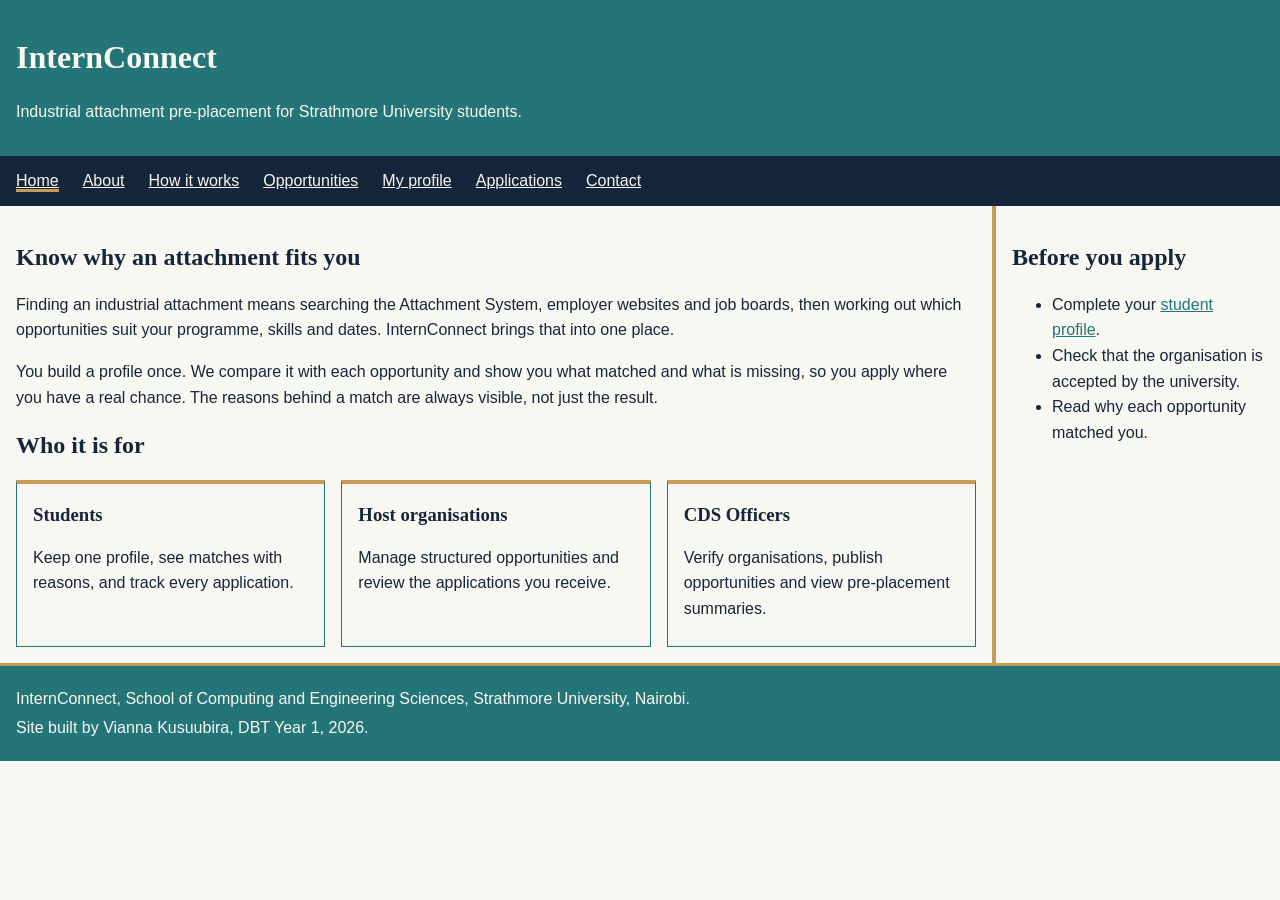
<file: index.html>
<!DOCTYPE html>
<html lang="en">
<head>
  <meta charset="utf-8">
  <meta name="viewport" content="width=device-width, initial-scale=1">
  <title>InternConnect - InternConnect</title>
  <link rel="stylesheet" href="css/style.css">
</head>
<body>
  <header>
    <h1>InternConnect</h1>
    <p>Industrial attachment pre-placement for Strathmore University students.</p>
  </header>
  <nav>
    <ul>
      <li><a href="index.html" aria-current="page">Home</a></li>
      <li><a href="about.html">About</a></li>
      <li><a href="how-it-works.html">How it works</a></li>
      <li><a href="opportunities.html">Opportunities</a></li>
      <li><a href="profile.html">My profile</a></li>
      <li><a href="applications.html">Applications</a></li>
      <li><a href="contact.html">Contact</a></li>
    </ul>
  </nav>
  <main>
    <section>
      <h2>Know why an attachment fits you</h2>
      <p>Finding an industrial attachment means searching the Attachment System, employer websites and job boards, then working out which opportunities suit your programme, skills and dates. InternConnect brings that into one place.</p>
      <p>You build a profile once. We compare it with each opportunity and show you what matched and what is missing, so you apply where you have a real chance. The reasons behind a match are always visible, not just the result.</p>
    </section>
    <section>
      <h2>Who it is for</h2>
      <div class="cards">
        <article class="card">
          <h3>Students</h3>
          <p>Keep one profile, see matches with reasons, and track every application.</p>
        </article>
        <article class="card">
          <h3>Host organisations</h3>
          <p>Manage structured opportunities and review the applications you receive.</p>
        </article>
        <article class="card">
          <h3>CDS Officers</h3>
          <p>Verify organisations, publish opportunities and view pre-placement summaries.</p>
        </article>
      </div>
    </section>
  </main>
  <aside>
    <h2>Before you apply</h2>
    <ul>
      <li>Complete your <a href="profile.html">student profile</a>.</li>
      <li>Check that the organisation is accepted by the university.</li>
      <li>Read why each opportunity matched you.</li>
    </ul>
  </aside>
  <footer>
    <p>InternConnect, School of Computing and Engineering Sciences, Strathmore University, Nairobi.</p>
    <p>Site built by Vianna Kusuubira, DBT Year 1, 2026.</p>
  </footer>
</body>
</html>
</file>
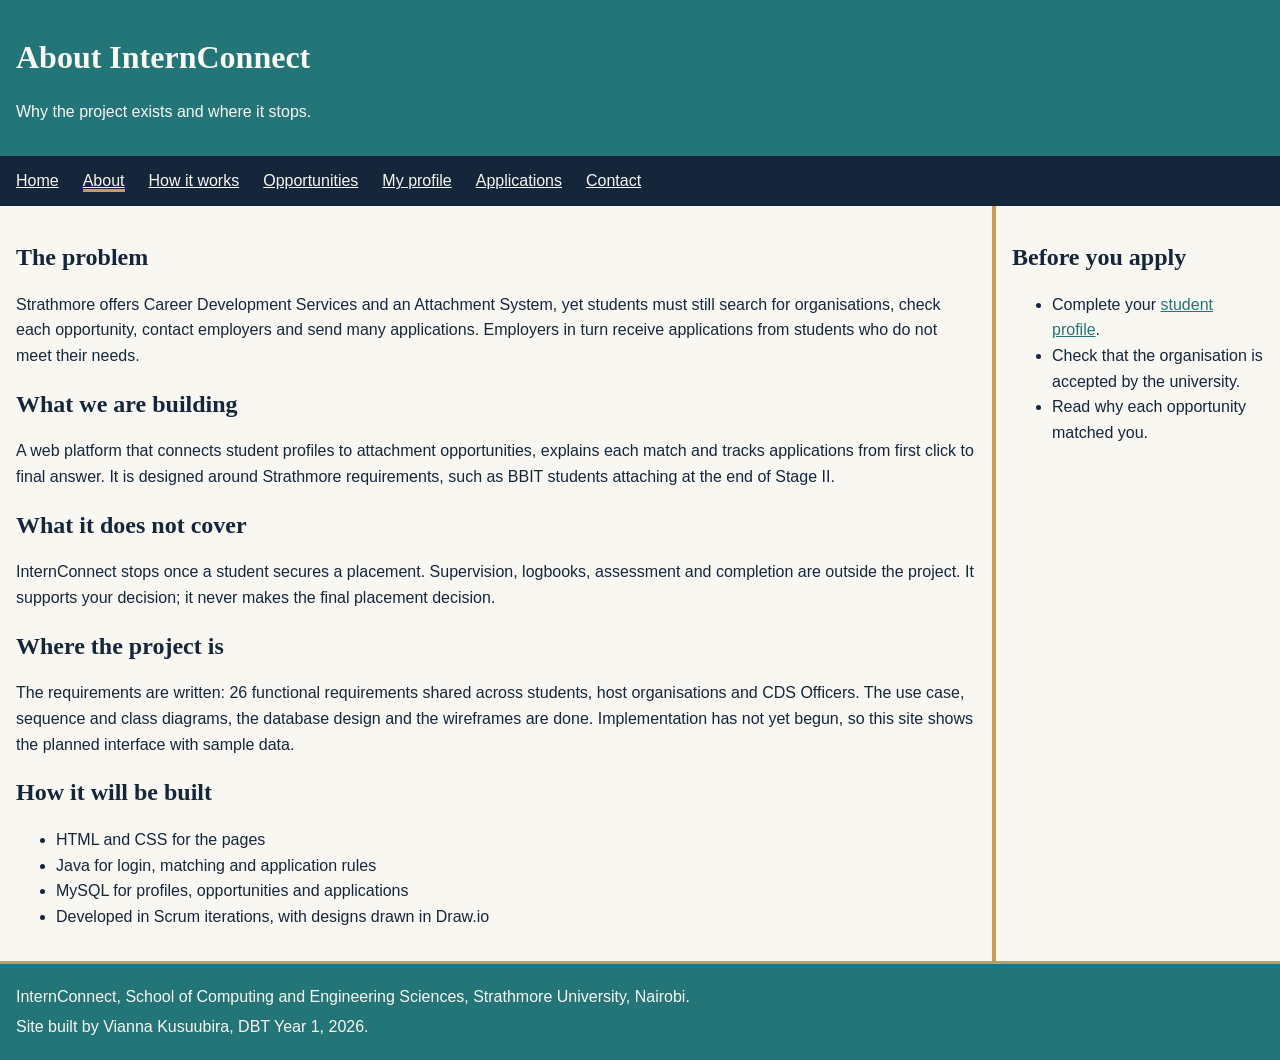
<file: about.html>
<!DOCTYPE html>
<html lang="en">
<head>
  <meta charset="utf-8">
  <meta name="viewport" content="width=device-width, initial-scale=1">
  <title>About InternConnect - InternConnect</title>
  <link rel="stylesheet" href="css/style.css">
</head>
<body>
  <header>
    <h1>About InternConnect</h1>
    <p>Why the project exists and where it stops.</p>
  </header>
  <nav>
    <ul>
      <li><a href="index.html">Home</a></li>
      <li><a href="about.html" aria-current="page">About</a></li>
      <li><a href="how-it-works.html">How it works</a></li>
      <li><a href="opportunities.html">Opportunities</a></li>
      <li><a href="profile.html">My profile</a></li>
      <li><a href="applications.html">Applications</a></li>
      <li><a href="contact.html">Contact</a></li>
    </ul>
  </nav>
  <main>
    <section>
      <h2>The problem</h2>
      <p>Strathmore offers Career Development Services and an Attachment System, yet students must still search for organisations, check each opportunity, contact employers and send many applications. Employers in turn receive applications from students who do not meet their needs.</p>
    </section>
    <section>
      <h2>What we are building</h2>
      <p>A web platform that connects student profiles to attachment opportunities, explains each match and tracks applications from first click to final answer. It is designed around Strathmore requirements, such as BBIT students attaching at the end of Stage II.</p>
    </section>
    <section>
      <h2>What it does not cover</h2>
      <p>InternConnect stops once a student secures a placement. Supervision, logbooks, assessment and completion are outside the project. It supports your decision; it never makes the final placement decision.</p>
    </section>
    <section>
      <h2>Where the project is</h2>
      <p>The requirements are written: 26 functional requirements shared across students, host organisations and CDS Officers. The use case, sequence and class diagrams, the database design and the wireframes are done. Implementation has not yet begun, so this site shows the planned interface with sample data.</p>
    </section>
    <section>
      <h2>How it will be built</h2>
      <ul>
        <li>HTML and CSS for the pages</li>
        <li>Java for login, matching and application rules</li>
        <li>MySQL for profiles, opportunities and applications</li>
        <li>Developed in Scrum iterations, with designs drawn in Draw.io</li>
      </ul>
    </section>
  </main>
  <aside>
    <h2>Before you apply</h2>
    <ul>
      <li>Complete your <a href="profile.html">student profile</a>.</li>
      <li>Check that the organisation is accepted by the university.</li>
      <li>Read why each opportunity matched you.</li>
    </ul>
  </aside>
  <footer>
    <p>InternConnect, School of Computing and Engineering Sciences, Strathmore University, Nairobi.</p>
    <p>Site built by Vianna Kusuubira, DBT Year 1, 2026.</p>
  </footer>
</body>
</html>
</file>
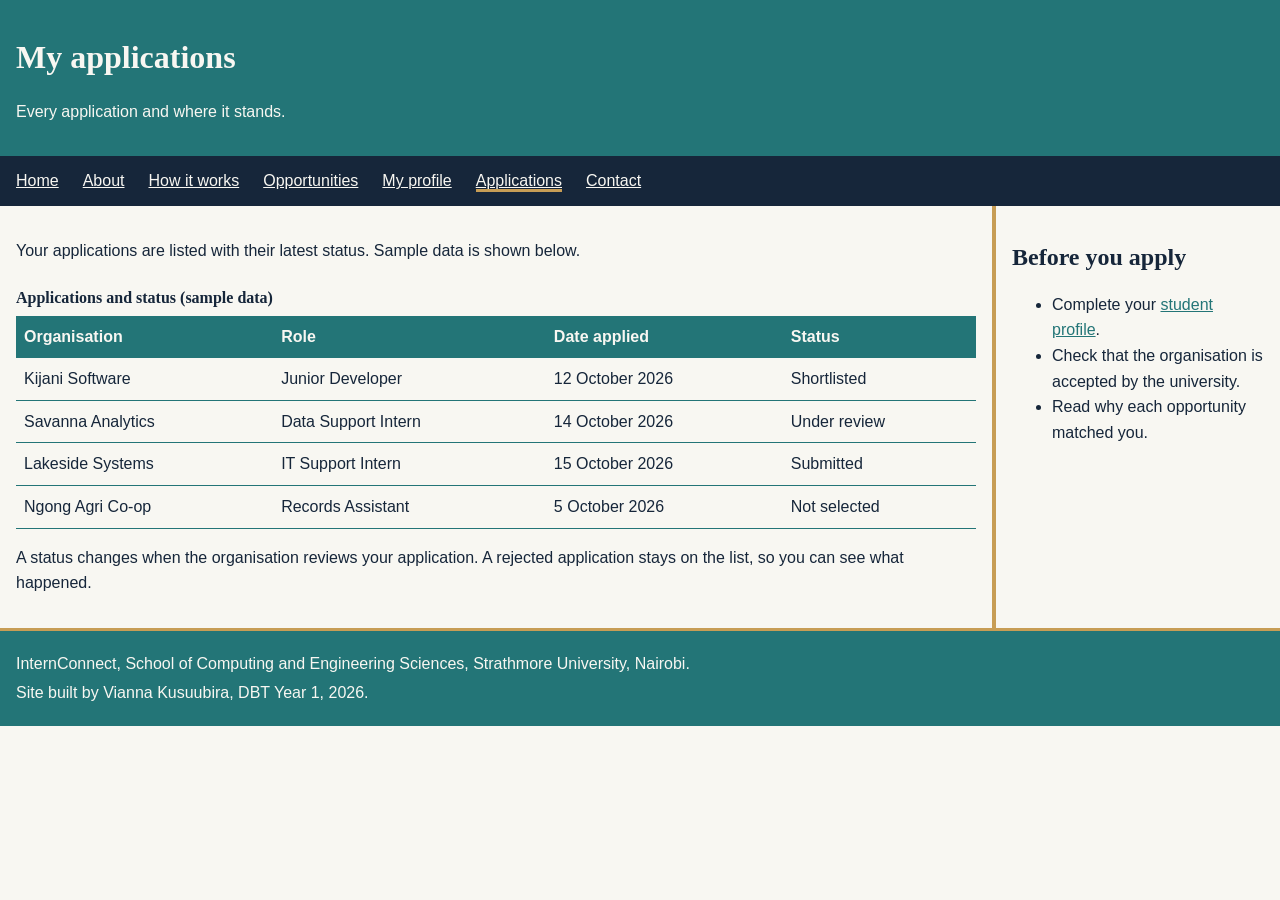
<file: applications.html>
<!DOCTYPE html>
<html lang="en">
<head>
  <meta charset="utf-8">
  <meta name="viewport" content="width=device-width, initial-scale=1">
  <title>My applications - InternConnect</title>
  <link rel="stylesheet" href="css/style.css">
</head>
<body>
  <header>
    <h1>My applications</h1>
    <p>Every application and where it stands.</p>
  </header>
  <nav>
    <ul>
      <li><a href="index.html">Home</a></li>
      <li><a href="about.html">About</a></li>
      <li><a href="how-it-works.html">How it works</a></li>
      <li><a href="opportunities.html">Opportunities</a></li>
      <li><a href="profile.html">My profile</a></li>
      <li><a href="applications.html" aria-current="page">Applications</a></li>
      <li><a href="contact.html">Contact</a></li>
    </ul>
  </nav>
  <main>
    <p>Your applications are listed with their latest status. Sample data is shown below.</p>
    <div class="table-scroll">
      <table>
        <caption>Applications and status (sample data)</caption>
        <thead>
          <tr><th scope="col">Organisation</th><th scope="col">Role</th><th scope="col">Date applied</th><th scope="col">Status</th></tr>
        </thead>
        <tbody>
          <tr><td>Kijani Software</td><td>Junior Developer</td><td>12 October 2026</td><td>Shortlisted</td></tr>
          <tr><td>Savanna Analytics</td><td>Data Support Intern</td><td>14 October 2026</td><td>Under review</td></tr>
          <tr><td>Lakeside Systems</td><td>IT Support Intern</td><td>15 October 2026</td><td>Submitted</td></tr>
          <tr><td>Ngong Agri Co-op</td><td>Records Assistant</td><td>5 October 2026</td><td>Not selected</td></tr>
        </tbody>
      </table>
    </div>
    <p>A status changes when the organisation reviews your application. A rejected application stays on the list, so you can see what happened.</p>
  </main>
  <aside>
    <h2>Before you apply</h2>
    <ul>
      <li>Complete your <a href="profile.html">student profile</a>.</li>
      <li>Check that the organisation is accepted by the university.</li>
      <li>Read why each opportunity matched you.</li>
    </ul>
  </aside>
  <footer>
    <p>InternConnect, School of Computing and Engineering Sciences, Strathmore University, Nairobi.</p>
    <p>Site built by Vianna Kusuubira, DBT Year 1, 2026.</p>
  </footer>
</body>
</html>
</file>
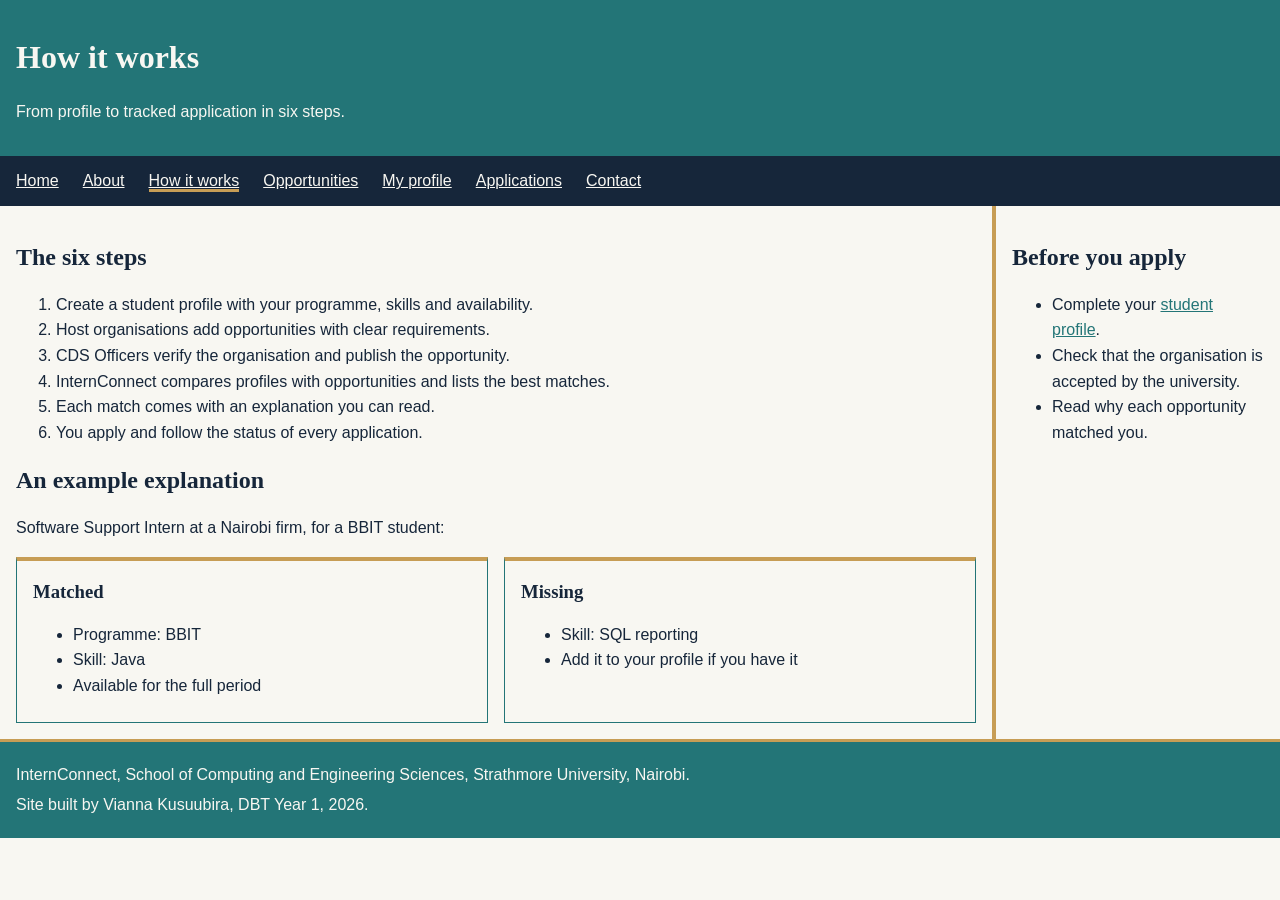
<file: how-it-works.html>
<!DOCTYPE html>
<html lang="en">
<head>
  <meta charset="utf-8">
  <meta name="viewport" content="width=device-width, initial-scale=1">
  <title>How it works - InternConnect</title>
  <link rel="stylesheet" href="css/style.css">
</head>
<body>
  <header>
    <h1>How it works</h1>
    <p>From profile to tracked application in six steps.</p>
  </header>
  <nav>
    <ul>
      <li><a href="index.html">Home</a></li>
      <li><a href="about.html">About</a></li>
      <li><a href="how-it-works.html" aria-current="page">How it works</a></li>
      <li><a href="opportunities.html">Opportunities</a></li>
      <li><a href="profile.html">My profile</a></li>
      <li><a href="applications.html">Applications</a></li>
      <li><a href="contact.html">Contact</a></li>
    </ul>
  </nav>
  <main>
    <section>
      <h2>The six steps</h2>
      <ol>
        <li>Create a student profile with your programme, skills and availability.</li>
        <li>Host organisations add opportunities with clear requirements.</li>
        <li>CDS Officers verify the organisation and publish the opportunity.</li>
        <li>InternConnect compares profiles with opportunities and lists the best matches.</li>
        <li>Each match comes with an explanation you can read.</li>
        <li>You apply and follow the status of every application.</li>
      </ol>
    </section>
    <section>
      <h2>An example explanation</h2>
      <p>Software Support Intern at a Nairobi firm, for a BBIT student:</p>
      <div class="cards">
        <article class="card">
          <h3>Matched</h3>
          <ul>
            <li>Programme: BBIT</li>
            <li>Skill: Java</li>
            <li>Available for the full period</li>
          </ul>
        </article>
        <article class="card">
          <h3>Missing</h3>
          <ul>
            <li>Skill: SQL reporting</li>
            <li>Add it to your profile if you have it</li>
          </ul>
        </article>
      </div>
    </section>
  </main>
  <aside>
    <h2>Before you apply</h2>
    <ul>
      <li>Complete your <a href="profile.html">student profile</a>.</li>
      <li>Check that the organisation is accepted by the university.</li>
      <li>Read why each opportunity matched you.</li>
    </ul>
  </aside>
  <footer>
    <p>InternConnect, School of Computing and Engineering Sciences, Strathmore University, Nairobi.</p>
    <p>Site built by Vianna Kusuubira, DBT Year 1, 2026.</p>
  </footer>
</body>
</html>
</file>
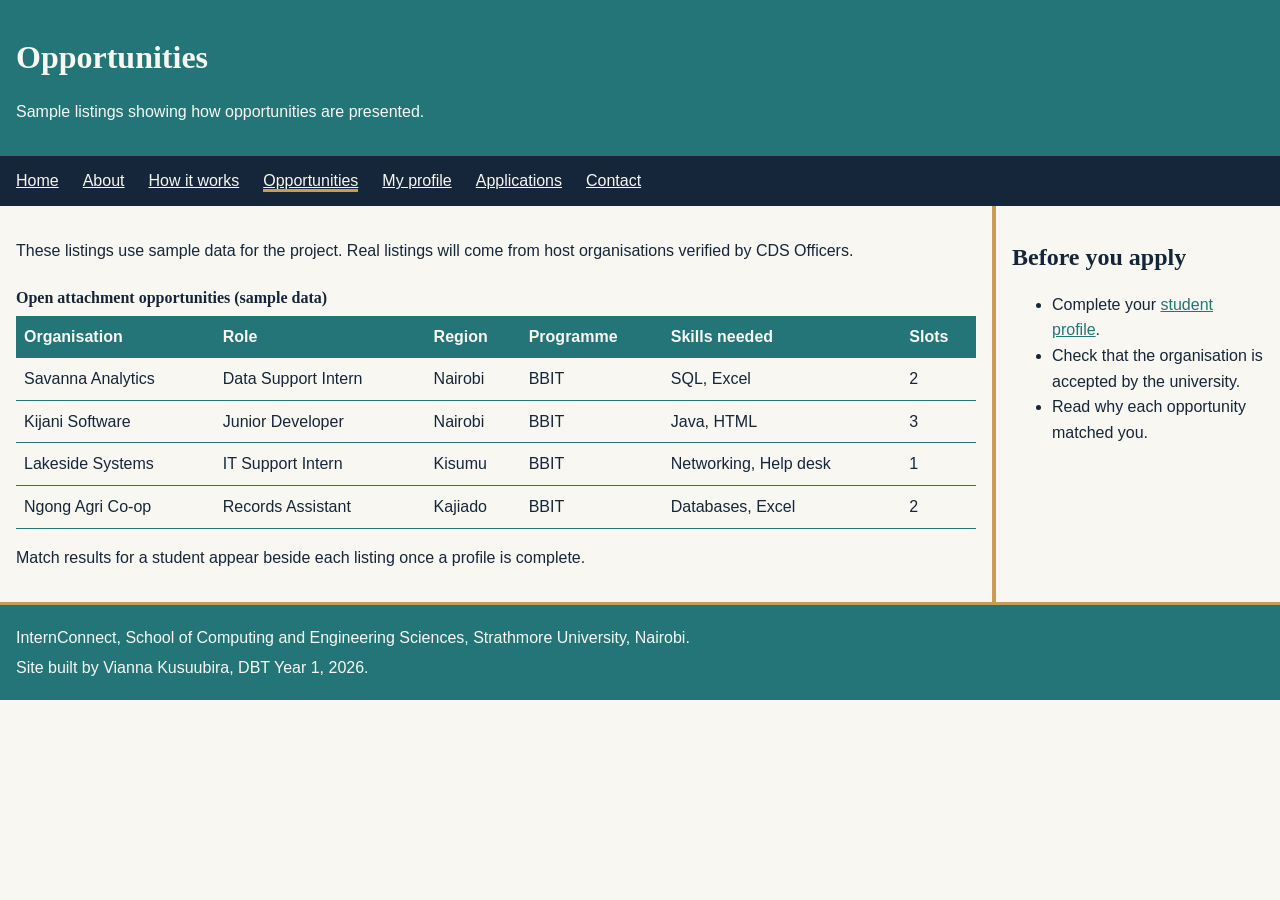
<file: opportunities.html>
<!DOCTYPE html>
<html lang="en">
<head>
  <meta charset="utf-8">
  <meta name="viewport" content="width=device-width, initial-scale=1">
  <title>Opportunities - InternConnect</title>
  <link rel="stylesheet" href="css/style.css">
</head>
<body>
  <header>
    <h1>Opportunities</h1>
    <p>Sample listings showing how opportunities are presented.</p>
  </header>
  <nav>
    <ul>
      <li><a href="index.html">Home</a></li>
      <li><a href="about.html">About</a></li>
      <li><a href="how-it-works.html">How it works</a></li>
      <li><a href="opportunities.html" aria-current="page">Opportunities</a></li>
      <li><a href="profile.html">My profile</a></li>
      <li><a href="applications.html">Applications</a></li>
      <li><a href="contact.html">Contact</a></li>
    </ul>
  </nav>
  <main>
    <p>These listings use sample data for the project. Real listings will come from host organisations verified by CDS Officers.</p>
    <div class="table-scroll">
      <table>
        <caption>Open attachment opportunities (sample data)</caption>
        <thead>
          <tr><th scope="col">Organisation</th><th scope="col">Role</th><th scope="col">Region</th><th scope="col">Programme</th><th scope="col">Skills needed</th><th scope="col">Slots</th></tr>
        </thead>
        <tbody>
          <tr><td>Savanna Analytics</td><td>Data Support Intern</td><td>Nairobi</td><td>BBIT</td><td>SQL, Excel</td><td>2</td></tr>
          <tr><td>Kijani Software</td><td>Junior Developer</td><td>Nairobi</td><td>BBIT</td><td>Java, HTML</td><td>3</td></tr>
          <tr><td>Lakeside Systems</td><td>IT Support Intern</td><td>Kisumu</td><td>BBIT</td><td>Networking, Help desk</td><td>1</td></tr>
          <tr><td>Ngong Agri Co-op</td><td>Records Assistant</td><td>Kajiado</td><td>BBIT</td><td>Databases, Excel</td><td>2</td></tr>
        </tbody>
      </table>
    </div>
    <p>Match results for a student appear beside each listing once a profile is complete.</p>
  </main>
  <aside>
    <h2>Before you apply</h2>
    <ul>
      <li>Complete your <a href="profile.html">student profile</a>.</li>
      <li>Check that the organisation is accepted by the university.</li>
      <li>Read why each opportunity matched you.</li>
    </ul>
  </aside>
  <footer>
    <p>InternConnect, School of Computing and Engineering Sciences, Strathmore University, Nairobi.</p>
    <p>Site built by Vianna Kusuubira, DBT Year 1, 2026.</p>
  </footer>
</body>
</html>
</file>
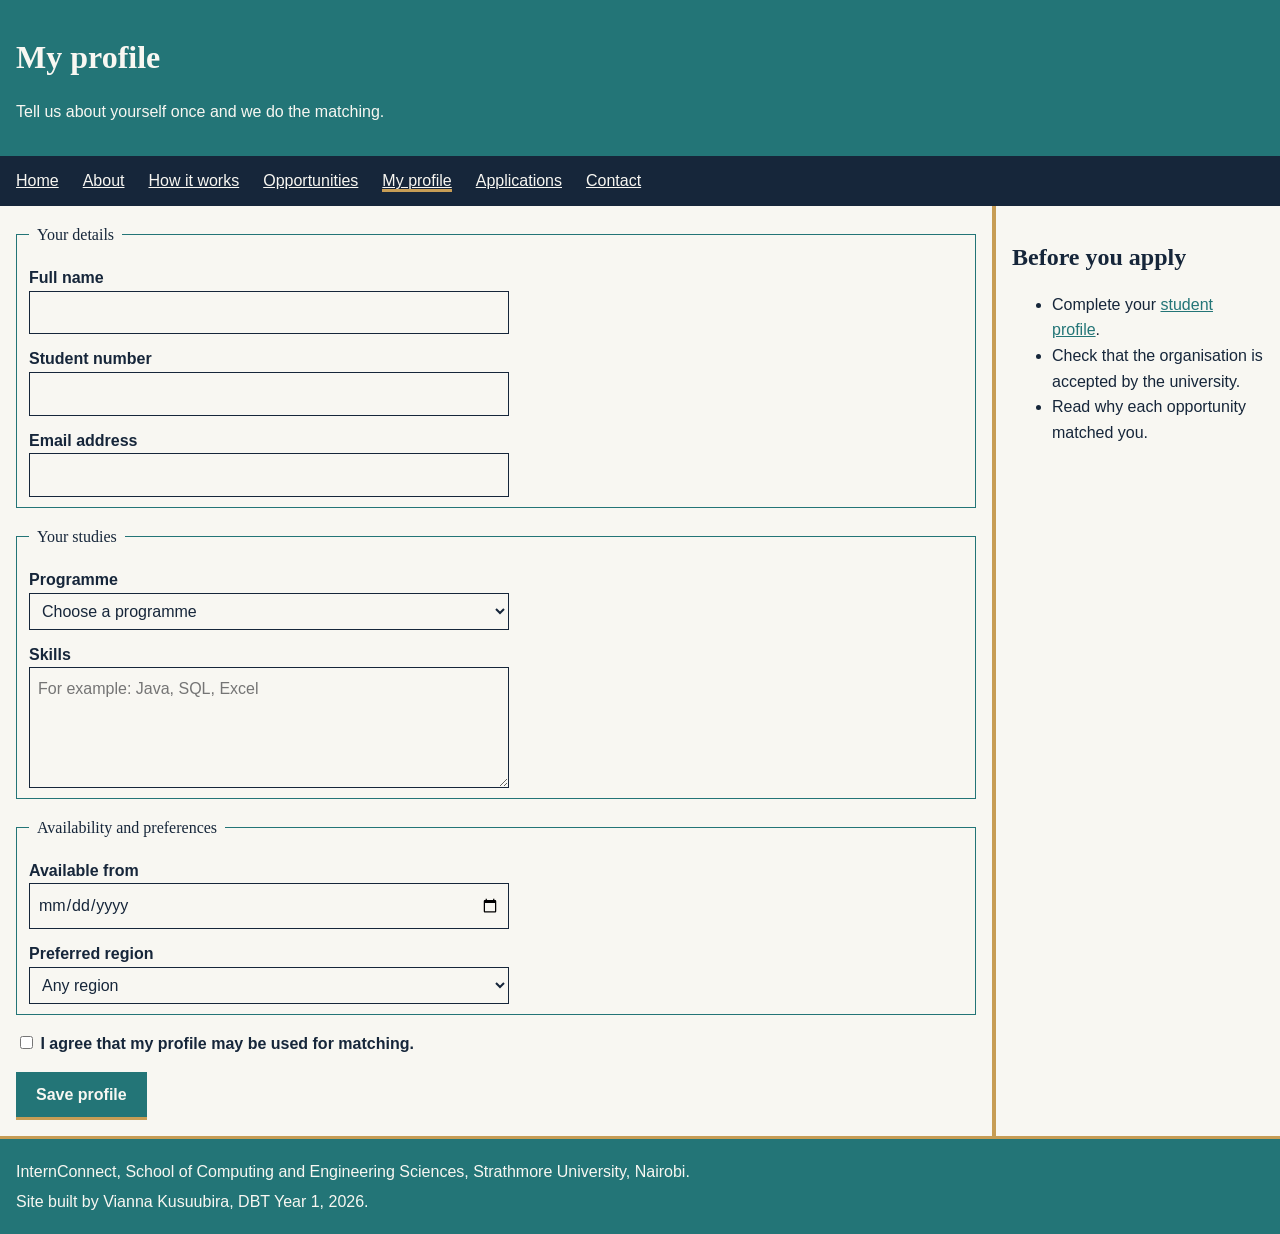
<file: profile.html>
<!DOCTYPE html>
<html lang="en">
<head>
  <meta charset="utf-8">
  <meta name="viewport" content="width=device-width, initial-scale=1">
  <title>My profile - InternConnect</title>
  <link rel="stylesheet" href="css/style.css">
</head>
<body>
  <header>
    <h1>My profile</h1>
    <p>Tell us about yourself once and we do the matching.</p>
  </header>
  <nav>
    <ul>
      <li><a href="index.html">Home</a></li>
      <li><a href="about.html">About</a></li>
      <li><a href="how-it-works.html">How it works</a></li>
      <li><a href="opportunities.html">Opportunities</a></li>
      <li><a href="profile.html" aria-current="page">My profile</a></li>
      <li><a href="applications.html">Applications</a></li>
      <li><a href="contact.html">Contact</a></li>
    </ul>
  </nav>
  <main>
    <form action="#" method="post">
      <fieldset>
        <legend>Your details</legend>
        <label for="full-name">Full name</label>
        <input type="text" id="full-name" name="full_name" required>
        <label for="student-no">Student number</label>
        <input type="text" id="student-no" name="student_no" required>
        <label for="email">Email address</label>
        <input type="email" id="email" name="email" required>
      </fieldset>
      <fieldset>
        <legend>Your studies</legend>
        <label for="programme">Programme</label>
        <select id="programme" name="programme" required>
          <option value="">Choose a programme</option>
          <option value="bbit">Bachelor of Business Information Technology</option>
          <option value="other">Other programme</option>
        </select>
        <label for="skills">Skills</label>
        <textarea id="skills" name="skills" rows="4" placeholder="For example: Java, SQL, Excel"></textarea>
      </fieldset>
      <fieldset>
        <legend>Availability and preferences</legend>
        <label for="start">Available from</label>
        <input type="date" id="start" name="start" required>
        <label for="region">Preferred region</label>
        <select id="region" name="region">
          <option value="">Any region</option>
          <option value="nairobi">Nairobi</option>
          <option value="kajiado">Kajiado</option>
          <option value="kisumu">Kisumu</option>
        </select>
      </fieldset>
      <label for="consent">
        <input type="checkbox" id="consent" name="consent" required>
        I agree that my profile may be used for matching.
      </label>
      <button type="submit">Save profile</button>
    </form>
  </main>
  <aside>
    <h2>Before you apply</h2>
    <ul>
      <li>Complete your <a href="profile.html">student profile</a>.</li>
      <li>Check that the organisation is accepted by the university.</li>
      <li>Read why each opportunity matched you.</li>
    </ul>
  </aside>
  <footer>
    <p>InternConnect, School of Computing and Engineering Sciences, Strathmore University, Nairobi.</p>
    <p>Site built by Vianna Kusuubira, DBT Year 1, 2026.</p>
  </footer>
</body>
</html>
</file>
<file: css/style.css>
/* House style - main #237577 ground #F8F7F2 ink #16263A accent #C79D55
   headings: Georgia, serif   body: Aptos, sans-serif */

/* 1 - house style: body, h1, h2, a, header, nav, footer */
*{
    box-sizing: border-box;
}
body{
    margin: 0;
    background: #F8F7F2;
    color: #16263A;
    line-height: 1.6;
    font-family: Aptos, 'Segoe UI', Arial, sans-serif;
    overflow-wrap: anywhere;
}
h1, h2, h3, caption{
    font-family: Georgia, serif;
    line-height: 1.25;
}
a{
    color: #237577;
}
header{
    background: #237577;
    color: #F8F7F2;
}
nav{
    background: #16263A;
}
nav a{
    color: #F8F7F2;
}
nav a[aria-current="page"]{
    border-bottom: 3px solid #C79D55;
}
footer{
    background: #237577;
    color: #F8F7F2;
    border-top: 3px solid #C79D55;
}
footer p{
    margin: 0.25rem 0;
}
header, main, aside, footer{
    padding: 1rem;
}
img, input, select, textarea{
    max-width: 100%;
}

/* 2 - layout: the grid, the nav row, the cards */
body{
    display: grid;
    grid-template-columns: minmax(0, 1fr) 18rem;
    grid-template-areas:
    "header header"
    "nav nav"
    "main aside"
    "footer footer";
}
header{grid-area: header;}
nav{grid-area: nav;}
main{grid-area: main;}
aside{grid-area: aside;}
footer{grid-area: footer;}
nav{
    position: sticky;
    top: 0;
}
nav ul{
    display: flex;
    flex-wrap: wrap;
    gap: 0.25rem 1.5rem;
    list-style: none;
    margin: 0;
    padding: 0.75rem 1rem;
}
aside{
    border-left: 4px solid #C79D55;
}
.cards{
    display: flex;
    flex-wrap: wrap;
    gap: 1rem;
}
.card{
    flex: 1 1 14rem;
    border: 1px solid #237577;
    border-top: 4px solid #C79D55;
    padding: 0 1rem 0.5rem;
}

/* 3 - tables: opportunities.html, applications.html */
.table-scroll{
    overflow-x: auto;
}
table{
    width: 100%;
    min-width: 34rem;
    border-collapse: collapse;
}
caption{
    text-align: left;
    padding: 0.5rem 0;
    font-weight: 600;
}
th, td{
    text-align: left;
    padding: 0.5rem;
    border-bottom: 1px solid #237577;
}
thead th{
    background: #237577;
    color: #F8F7F2;
}

/* 4 - forms: profile.html, contact.html */
fieldset{
    min-width: 0;
    margin: 0 0 1rem;
    border: 1px solid #237577;
}
legend{
    font-family: Georgia, serif;
    padding: 0 0.5rem;
}
label{
    display: block;
    margin-top: 0.75rem;
    font-weight: 700;
}
input, select, textarea{
    display: block;
    width: 100%;
    max-width: 30rem;
    padding: 0.5rem;
    font: inherit;
    color: #16263A;
    background: #F8F7F2;
    border: 1px solid #16263A;
}
input[type="checkbox"]{
    display: inline;
    width: auto;
}
button{
    margin-top: 1rem;
    padding: 0.6rem 1.25rem;
    font: inherit;
    font-weight: 700;
    color: #F8F7F2;
    background: #237577;
    border: 0;
    border-bottom: 3px solid #C79D55;
}

/* 5 - phone: keep this last */
@media (max-width: 700px){
    body{
        grid-template-columns: minmax(0, 1fr);
        grid-template-areas:
        "header"
        "nav"
        "main"
        "aside"
        "footer";
    }
    nav{
        position: static;
    }
    nav ul{
        flex-direction: column;
    }
    aside{
        border-left: 0;
        border-top: 4px solid #C79D55;
    }
}
</file>
